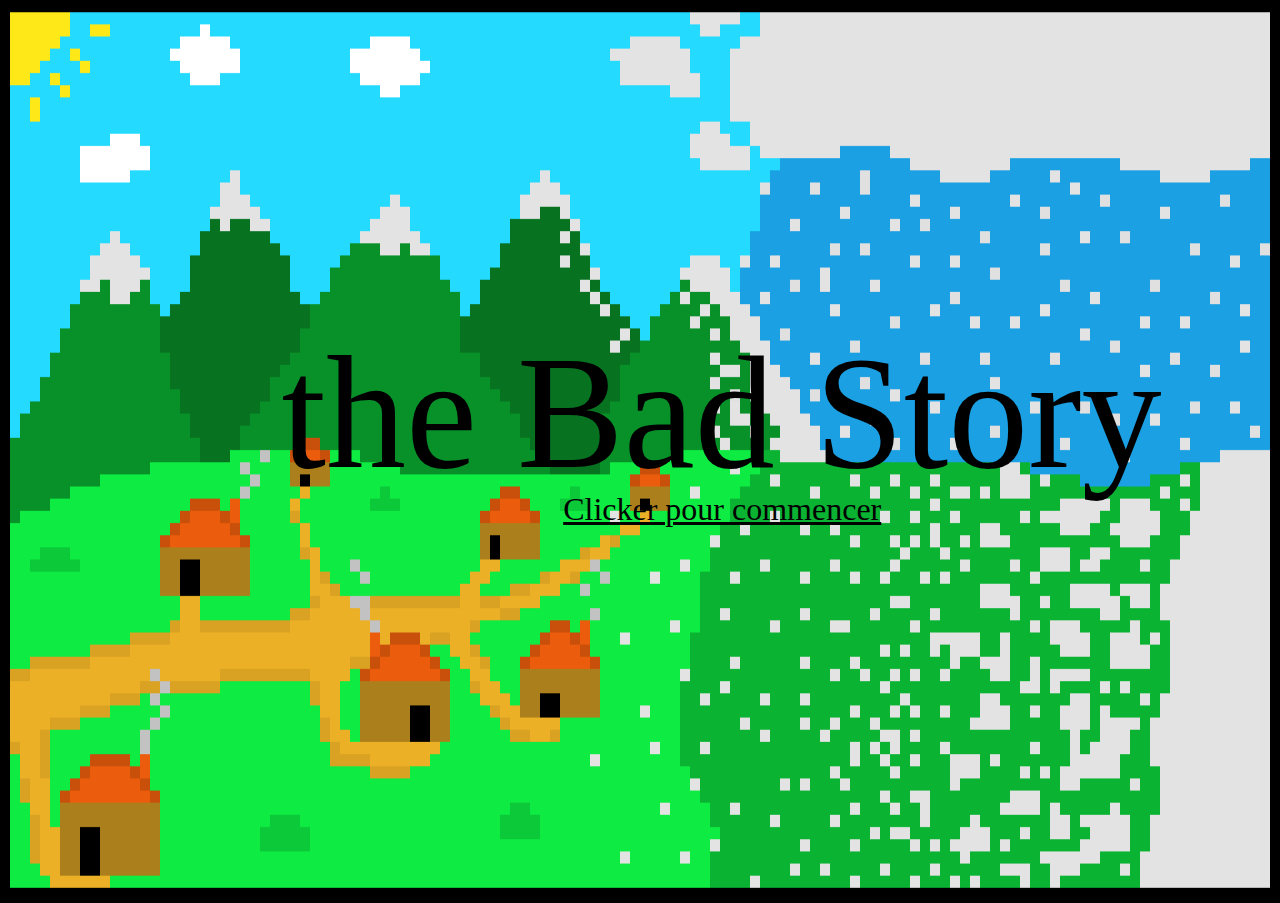
<file: src/index.html>
<!DOCTYPE html>
<html lang="en">
<head>
  <meta charset="UTF-8">
  <meta name="viewport" content="width=device-width, initial-scale=1.0">
  <meta http-equiv="X-UA-Compatible" content="ie=edge">
  <link rel="icon" type="image/png" href="assets/favicon.png"/>
  <link rel="stylesheet" href="Style/reset.css">
  <link rel="stylesheet" href="Style/style_paysage.css">
  <script defer src="js/homepage.js"></script>
  <title>the Bad Story </title>
</head>
<body>
  <main>
     <section class="content">
      <div class="image">
        <div class="content__text">
          <p class="text__story">the Bad Story</p>
          <a class="button__start" href="Introduction/introduction.html">Clicker pour commencer</a>
        </div>
        <img class="image__story--v1 image__story" src="assets/background home page/background_homepage_v1.png" alt="paysage paisible avec un village">
        <img class="image__story--v2" src="assets/background home page/background_homepage_v2.png" alt="paysage paisible avec un château">
      </div>
     </section>
  </main>
</body>
</html>
</file>
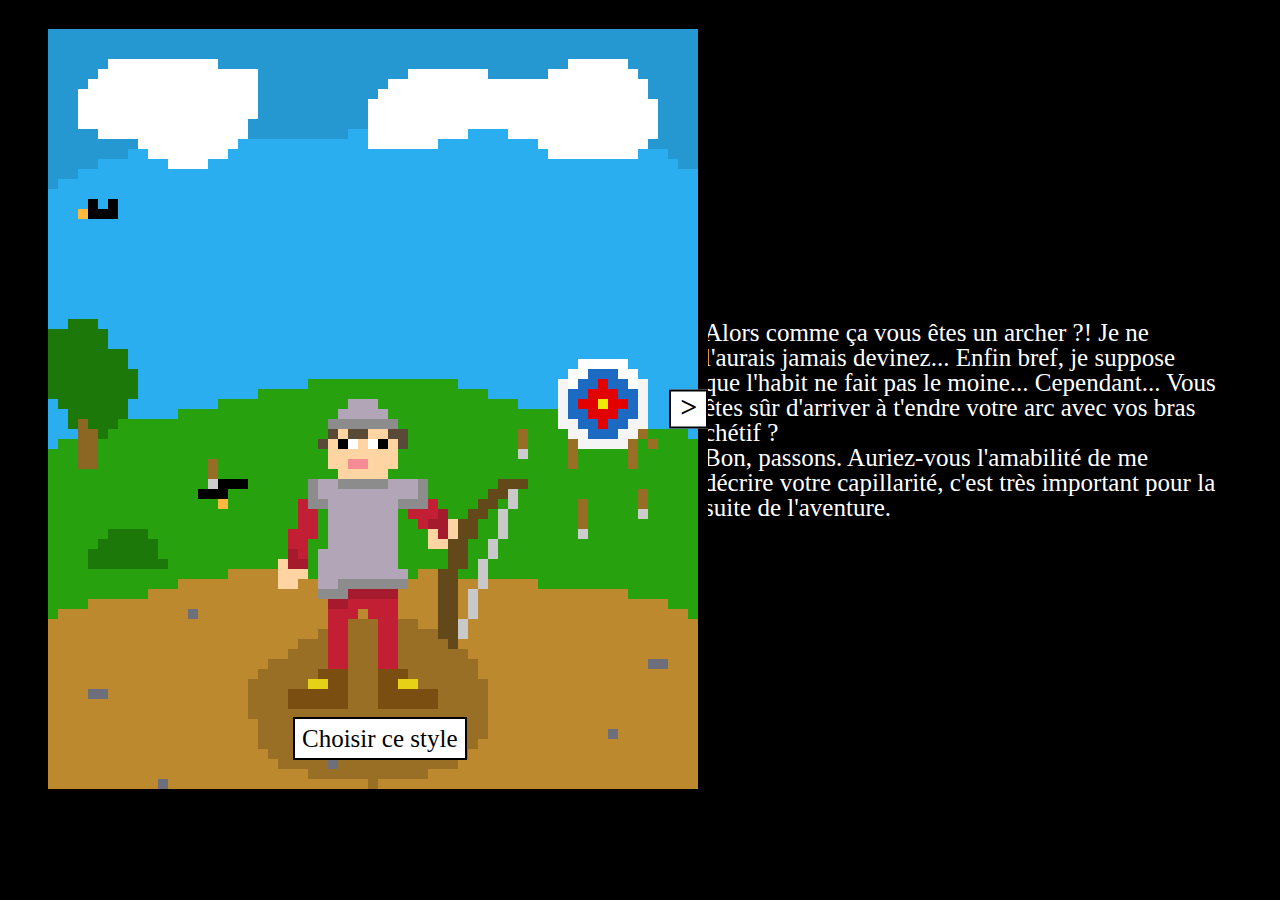
<file: src/classe/archer.html>
<!DOCTYPE html>
<html lang="en">
<head>
  <meta charset="UTF-8">
  <meta name="viewport" content="width=device-width, initial-scale=1.0">
  <meta http-equiv="X-UA-Compatible" content="ie=edge">
  <link rel="icon" type="image/png" href="../assets/favicon.png"/>
  <link rel="stylesheet" href="../Style/reset.css">
  <link rel="stylesheet" href="../Style/choixStyle.css">
  <script defer src="../js/carouselStyle.js"></script>
  <title>the Bad Story</title>
</head>
<body>
  <main>
    <section class="content">
      <div class="image">
        <img class="image__classe--archer" src="../assets/Classe/archer/classearcherbrun.png" alt="archer cheveux brun">
        <a class ="image__button" href="../Introduction/commencement.html">Choisir ce style</a>
        <img class="image__classe--archer image__story" src="../assets/Classe/archer/classearcherbrunbarbe.png" alt="archer cheveux brun barbe brune">
        <a class ="image__button display" href="../Introduction/commencement.html">Choisir ce style</a>
        <img class="image__classe--archer image__story" src="../assets/Classe/archer/classearcherblond.png" alt="archer cheveux blond">
        <a class ="image__button display" href="../Introduction/commencement.html">Choisir ce style</a>
        <img class="image__classe--archer image__story" src="../assets/Classe/archer/classearcherblondbarbe.png" alt="archer cheveux blond barbe blonde">
        <a class ="image__button display" href="../Introduction/commencement.html">Choisir ce style</a>
        <img class="image__classe--archer image__story" src="../assets/Classe/archer/classearcherroux.png" alt="archer cheveux roux">
        <a class ="image__button display" href="../Introduction/commencement.html">Choisir ce style</a>
        <img class="image__classe--archer image__story" src="../assets/Classe/archer/classearcherrouxbarbe.png" alt="archer cheveux roux barbe rousse">
        <a class ="image__button display" href="../Introduction/commencement.html">Choisir ce style</a>
        <img class="image__classe--archer image__story" src="../assets/Classe/archer/classearcherchauve.png" alt="archer chauve">
        <a class ="image__button display" href="../Introduction/commencement.html">Choisir ce style</a>
        <img class="image__classe--archer image__story" src="../assets/Classe/archer/classearcherchauvebarbe.png" alt="archer chauve avec barbe brune">
        <a class ="image__button display" href="../Introduction/commencement.html">Choisir ce style</a>
        <div class="slider__arrow slider__arrow--left"><</div>
        <div class="slider__arrow slider__arrow--right">></div>
      </div>
      <div class="text">
        <p class="text__story">
          Alors comme ça vous êtes un archer ?! Je ne l'aurais jamais devinez... Enfin bref, je suppose que l'habit ne fait pas le moine...
          Cependant... Vous êtes sûr d'arriver à t'endre votre arc avec vos bras chétif ?<br>Bon, passons. Auriez-vous l'amabilité de me décrire votre
          capillarité, c'est très important pour la suite de l'aventure.
        </p>
      </div>
    </section>
  </main>
</body>
</html>
</file>
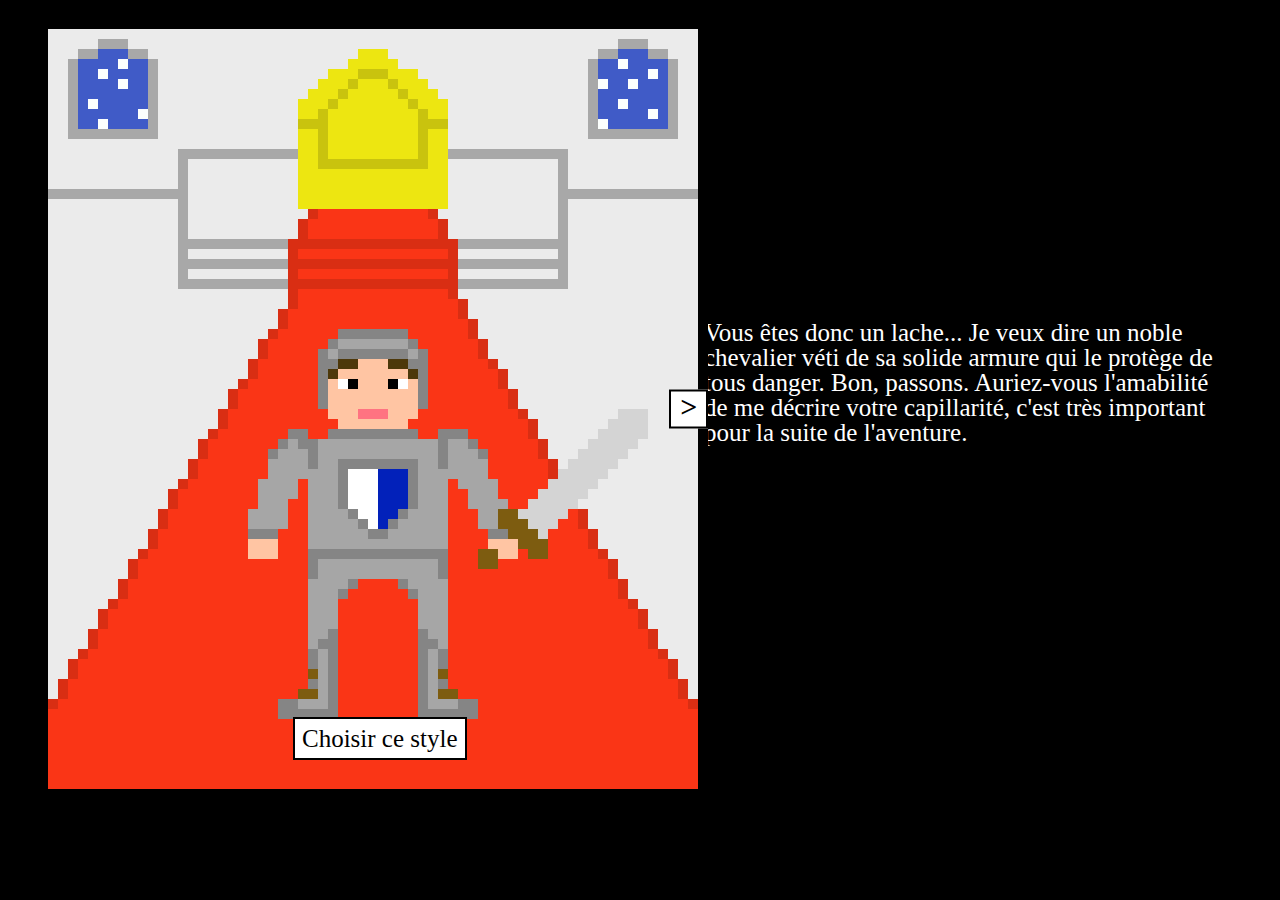
<file: src/classe/chevalier.html>
<!DOCTYPE html>
<html lang="en">
<head>
  <meta charset="UTF-8">
  <meta name="viewport" content="width=device-width, initial-scale=1.0">
  <meta http-equiv="X-UA-Compatible" content="ie=edge">
  <link rel="icon" type="image/png" href="assets/favicon.png"/>
  <link rel="stylesheet" href="../Style/reset.css">
  <link rel="stylesheet" href="../Style/choixStyle.css">
  <script defer src="../js/carouselStyle.js"></script>
  <title>the Bad Story</title>
</head>
<body>
  <main>
    <section class="content">
      <div class="image">
        <img class="image__classe--chevalier" src="../assets/Classe/chevalier/classechevalierbrun.png" alt="chevalier brun">
        <a class="image__button" href="../Introduction/commencement.html">Choisir ce style</a>
        <img class="image__classe--chevalier image__story" src="../assets/Classe/chevalier/classechevalierbrunbarbe.png" alt="chevalier brun avec barbe brune">
        <a class="image__button display" href="../Introduction/commencement.html">Choisir ce style</a>
        <img class="image__classe--chevalier image__story" src="../assets/Classe/chevalier/classechevalierblond.png" alt="chevalier blond">
        <a class="image__button display" href="../Introduction/commencement.html">Choisir ce style</a>
        <img class="image__classe--chevalier image__story" src="../assets/Classe/chevalier/classechevalierblondbarbe.png" alt="chevalier blond avec barbe blonde">
        <a class="image__button display" href="../Introduction/commencement.html">Choisir ce style</a>
        <img class="image__classe--chevalier image__story" src="../assets/Classe/chevalier/classechevalierroux.png" alt="chevalier roux">
        <a class="image__button display" href="../Introduction/commencement.html">Choisir ce style</a>
        <img class="image__classe--chevalier image__story" src="../assets/Classe/chevalier/classechevalierrouxbarbe.png" alt="chevalier roux avec barbe rousse">
        <a class="image__button display" href="../Introduction/commencement.html">Choisir ce style</a>
        <img class="image__classe--chevalier image__story" src="../assets/Classe/chevalier/classechevalierchauve.png" alt="chevalier chauve">
        <a class="image__button display" href="../Introduction/commencement.html">Choisir ce style</a>
        <img class="image__classe--chevalier image__story" src="../assets/Classe/chevalier/classechevalierchauvebarbe.png" alt="chevalier chauve avec barbe brune">
        <a class="image__button display" href="../Introduction/commencement.html">Choisir ce style</a>
        <div class="slider__arrow slider__arrow--left"><</div>
        <div class="slider__arrow slider__arrow--right">></div>
      </div>
      <div class="text">
        <p class="text__story">
          Vous êtes donc un lache... Je veux dire un noble chevalier véti de sa solide armure qui le protège de tous danger.
          Bon, passons. Auriez-vous l'amabilité de me décrire votre capillarité, c'est très important pour la suite de l'aventure.
        </p>
      </div>
    </section>
  </main>
</body>
</html>
</file>
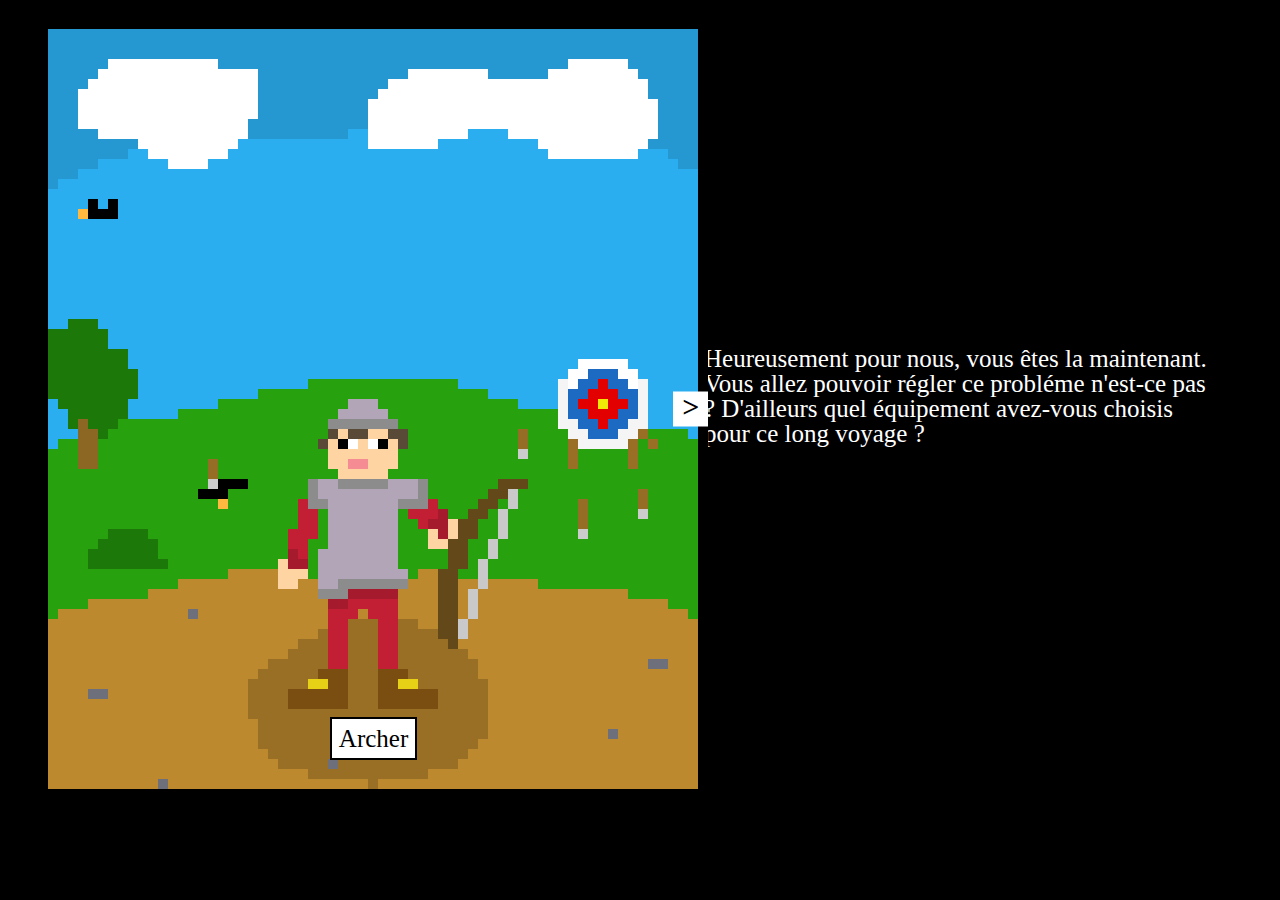
<file: src/classe/classe.html>
<!DOCTYPE html>
<html lang="en">
<head>
  <meta charset="UTF-8">
  <meta name="viewport" content="width=device-width, initial-scale=1.0">
  <meta http-equiv="X-UA-Compatible" content="ie=edge">
  <link rel="icon" type="image/png" href="../assets/favicon.png"/>
  <link rel="stylesheet" href="../Style/reset.css">
  <link rel="stylesheet" href="../Style/style_classe.css">
  <script defer src="../js/carousel.js"></script>
  <title>Document</title>
</head>
<body>
  <main>
    <section class="content">
      <div class="image">
        <img class="image__classe--acher" src="../assets/Classe/archer/classearcherbrun.png" alt="archer">
        <a class="image__button" href="archer.html">Archer</a>
        <img class="image__classe--chevalier image__story" src="../assets/Classe/chevalier/classechevalierbrun.png" alt="chevalier">
        <a class="image__button display" href="chevalier.html">Chevalier</a>
        <img class="image__classe--mage image__story" src="../assets/Classe/mage/classemage.png" alt="mage">
        <a class="image__button display" href="mage.html">Mage</a>
        <img class="image__classe--paysan image__story" src="../assets/Classe/paysan/Paysanclasse.png" alt="paysan">
        <a class="image__button display" href="paysan.html">Paysan</a>
        <div class="slider__arrow slider__arrow--left"><</div>
        <div class="slider__arrow slider__arrow--right">></div>
      </div>
      <div class="text">
        <p class="text__story">
          Heureusement pour nous, vous êtes la maintenant. Vous allez pouvoir régler ce probléme n'est-ce pas ? D'ailleurs quel équipement avez-vous choisis pour ce long voyage ?
        </p>
      </div>
    </section>
  </main>
</body>
</html>
</file>
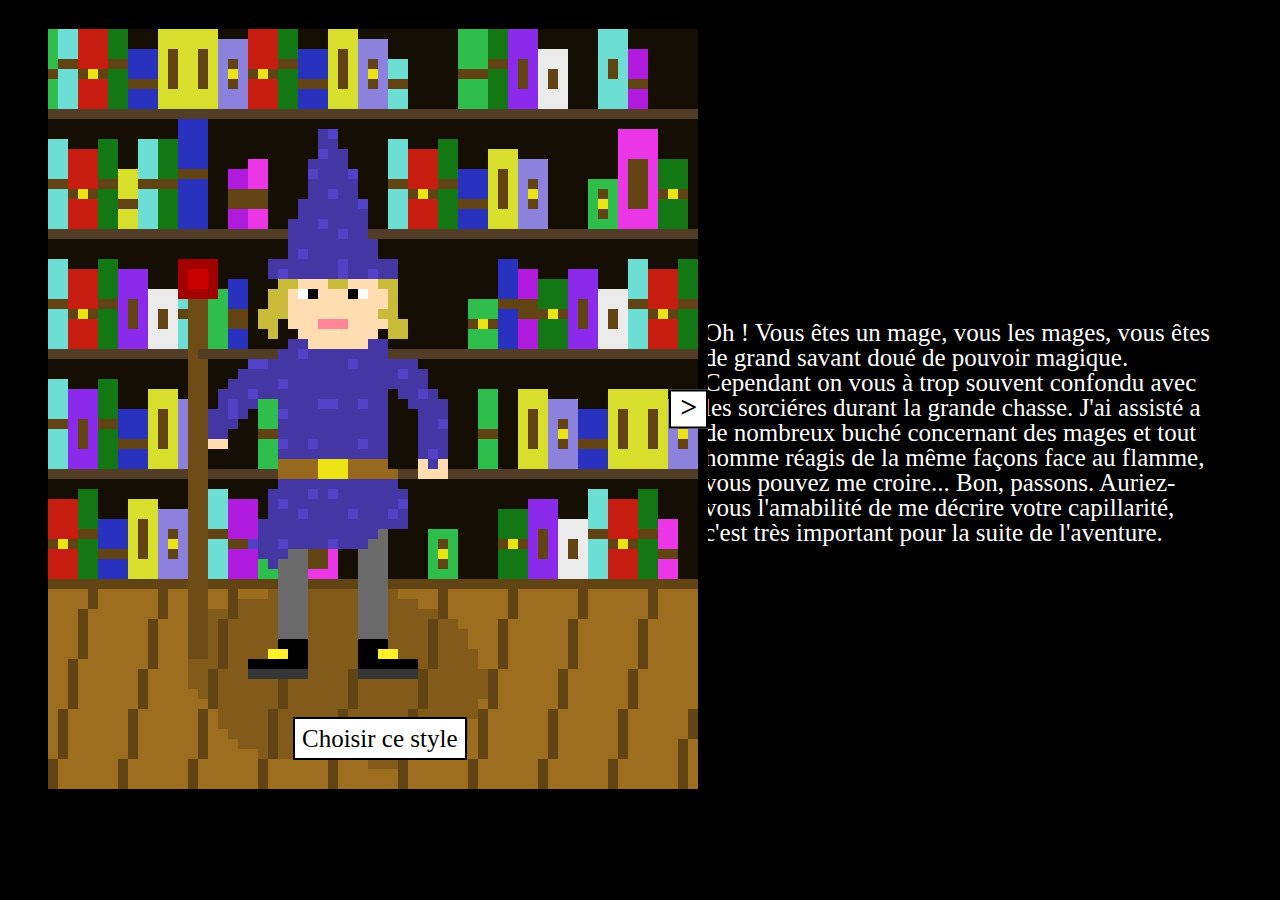
<file: src/classe/mage.html>
<!DOCTYPE html>
<html lang="en">
<head>
  <meta charset="UTF-8">
  <meta name="viewport" content="width=device-width, initial-scale=1.0">
  <meta http-equiv="X-UA-Compatible" content="ie=edge">
  <link rel="icon" type="image/png" href="assets/favicon.png"/>
  <link rel="stylesheet" href="../Style/reset.css">
  <link rel="stylesheet" href="../Style/choixStyle.css">
  <script defer src="../js/carouselStyleMage.js"></script>
  <title>the Bad Story</title>
</head>
<body>
  <main>
    <section class="content">
      <div class="image">
        <img class="image__classe--mage" src="../assets/Classe/mage/classemage.png" alt="mage blond">
        <a class="image__button" href="../Introduction/commencement.html">Choisir ce style</a>
        <img class="image__classe--mage image__story" src="../assets/Classe/mage/classemageblondbarbe.png" alt="mage blond avec barbe blonde">
        <a class="image__button display" href="../Introduction/commencement.html">Choisir ce style</a>
        <img class="image__classe--mage image__story" src="../assets/Classe/mage/classemagebrun.png" alt="mage brun">
        <a class="image__button display" href="../Introduction/commencement.html">Choisir ce style</a>
        <img class="image__classe--mage image__story" src="../assets/Classe/mage/classemagebrunbarbe.png" alt="mage brun avec barbe brune">
        <a class="image__button display" href="../Introduction/commencement.html">Choisir ce style</a>
        <img class="image__classe--mage image__story" src="../assets/Classe/mage/classemageroux.png" alt="mage roux">
        <a class="image__button display" href="../Introduction/commencement.html">Choisir ce style</a>
        <img class="image__classe--mage image__story" src="../assets/Classe/mage/classemagerouxbarbe.png" alt="mage roux avec barbe rousse">
        <a class="image__button display" href="../Introduction/commencement.html">Choisir ce style</a>
        <img class="image__classe--mage image__story" src="../assets/Classe/mage/classemagechauve.png" alt="mage chauve">
        <a class="image__button display" href="../Introduction/commencement.html">Choisir ce style</a>
        <img class="image__classe--mage image__story" src="../assets/Classe/mage/classemagechauvebarbe.png" alt="mage chauve avec barbe brune">
        <a class="image__button display" href="../Introduction/commencement.html">Choisir ce style</a>
        <img class="image__classe--mage image__story" src="../assets/Classe/mage/classemagevieux.png" alt="mage vieux">
        <a class="image__button display" href="../Introduction/commencement.html">Choisir ce style</a>
        <img class="image__classe--mage image__story" src="../assets/Classe/mage/classemagevieuxbarbe.png" alt="mage vieux avec barbe blanche">
        <a class="image__button display" href="../Introduction/commencement.html">Choisir ce style</a>
        <div class="slider__arrow slider__arrow--left"><</div>
        <div class="slider__arrow slider__arrow--right">></div>
      </div>
      <div class="text">
        <p class="text__story">
          Oh ! Vous êtes un mage, vous les mages, vous êtes de grand savant doué de pouvoir magique. Cependant on vous à trop souvent confondu avec les sorciéres durant la grande chasse.
          J'ai assisté a de nombreux buché concernant des mages et tout homme réagis de la même façons face au flamme, vous pouvez me croire...
          Bon, passons. Auriez-vous l'amabilité de me décrire votre capillarité, c'est très important pour la suite de l'aventure.
        </p>
      </div>
    </section>
  </main>
</body>
</html>
</file>
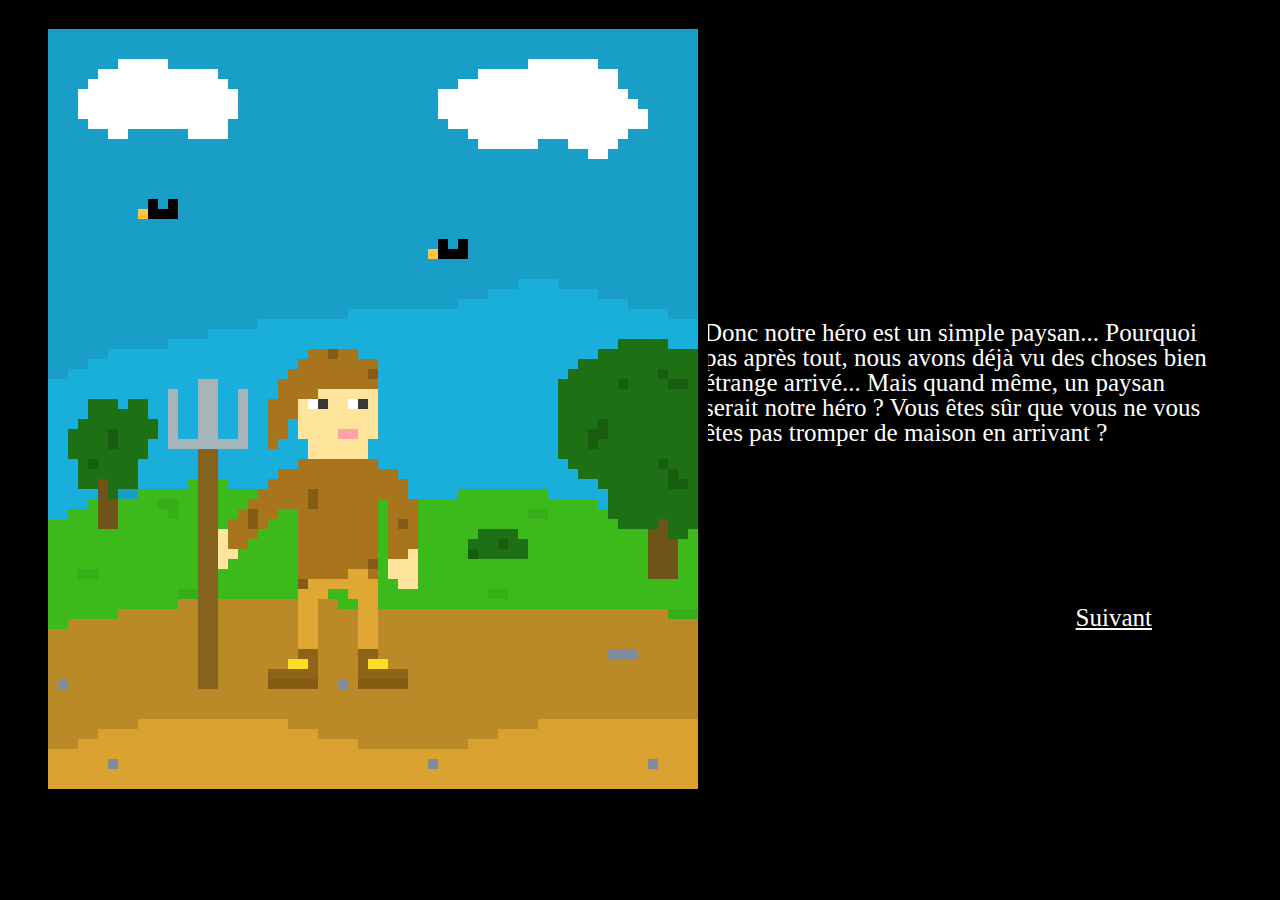
<file: src/classe/paysan.html>
<!DOCTYPE html>
<html lang="en">
<head>
  <meta charset="UTF-8">
  <meta name="viewport" content="width=device-width, initial-scale=1.0">
  <meta http-equiv="X-UA-Compatible" content="ie=edge">
  <link rel="icon" type="image/png" href="../assets/favicon.png"/>
  <link rel="stylesheet" href="../Style/reset.css">
  <link rel="stylesheet" href="../Style/choixStyle.css">
  <title>the Bad Story</title>
</head>
<body>
  <main>
    <section class="content">
      <div class="image">
        <img class="image__classe--paysan" src="../assets/Classe/paysan/Paysanclasse.png" alt="paysan">
      </div>
      <div class="text">
        <p class="text__story">
          Donc notre héro est un simple paysan... Pourquoi pas après tout, nous avons déjà vu des choses bien étrange arrivé... 
          Mais quand même, un paysan serait notre héro ? Vous êtes sûr que vous ne vous êtes pas tromper de maison en arrivant ?
        </p>
      </div>
      <div class="button">
          <a class="button__next" href="../Introduction/commencement.html">Suivant</a>
      </div>
    </section>
  </main>
</body>
</html>
</file>
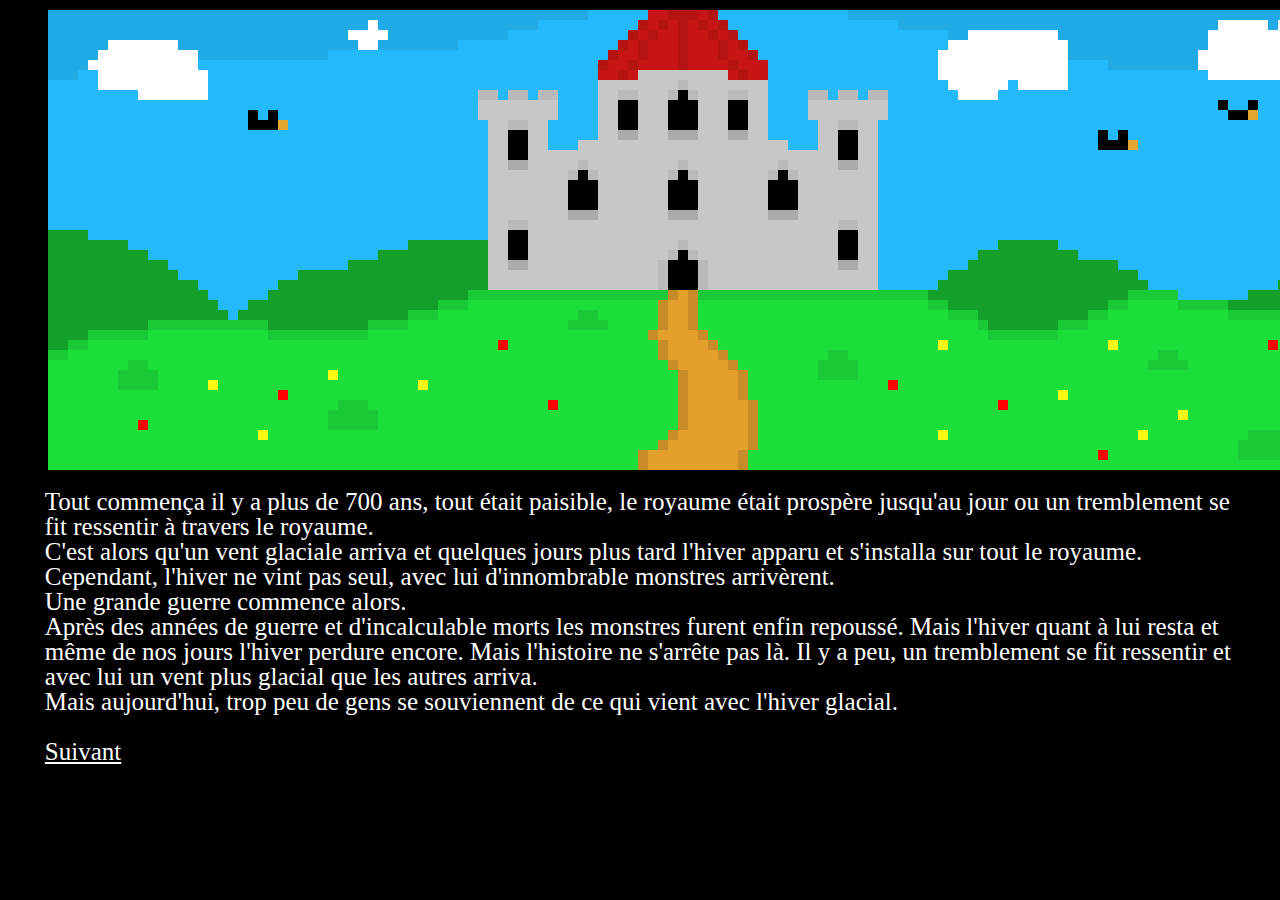
<file: src/histoire/histoire.html>
<!DOCTYPE html>
<html lang="en">
<head>
  <meta charset="UTF-8">
  <meta name="viewport" content="width=device-width, initial-scale=1.0">
  <meta http-equiv="X-UA-Compatible" content="ie=edge">
  <link rel="icon" type="image/png" href="../assets/favicon.png"/>
  <link rel="stylesheet" href="../Style/reset.css">
  <link rel="stylesheet" href="../Style/style_histoire.css">
  <script defer src="../js/histoire.js"></script>
  <title>the Bad Story</title>
</head>
<body>
  <main>
    <section class='content'>
      <div class="image">
        <img class="image__story--chateau1 image__story" src="../assets/histoire/histoire_image_1.png" alt="paysage paisible avec un château">
        <img class="image__story--chateau2" src="../assets/histoire/histoire_image_2.png">
        <img class="image__story--chateau3" src="../assets/histoire/histoire_image_3.png" alt="paysage avec chateau et neige inquiétante qui arrive">
        <img class="image__story--chateau4" src="../assets/histoire/histoire_image_4.png">
        <img class="image__story--chateau5" src="../assets/histoire/histoire_image_5.png" alt="paysage avec chateau et neige qui recouvre tout">
        <img class="image__story--chateau6" src="../assets/histoire/histoire_image_6.png">
        <img class="image__story--chateau7" src="../assets/histoire/chateau_monstre_V1.png" alt="chateau avec des monstres">
        <img class="image__story--chateau8" src="../assets/histoire/chateau_monstre_V2.png">
      </div>
      <div class="text">
        <p>Tout commença il y a plus de 700 ans, tout était paisible, le royaume était prospère jusqu'au jour ou un tremblement se fit ressentir à travers le royaume.<br>
        C'est alors qu'un vent glaciale arriva et quelques jours plus tard l'hiver apparu et s'installa sur tout le royaume. Cependant, l'hiver ne vint pas seul, avec lui d'innombrable monstres arrivèrent.<br>Une grande guerre commence alors.<br>
        Après des années de guerre et d'incalculable morts les monstres furent enfin repoussé. Mais l'hiver quant à lui resta et même de nos jours l'hiver perdure encore. Mais l'histoire ne s'arrête pas là. Il y a peu, un tremblement se fit ressentir et avec lui un vent plus glacial que les autres arriva.<br>
        Mais aujourd'hui, trop peu de gens se souviennent de ce qui vient avec l'hiver glacial.<br>
        </p>
      </div>
      <div class="button">
        <a href="../classe/classe.html">Suivant</a>
      </div> 
    </section>
  </main>
</body>
</html>
</file>
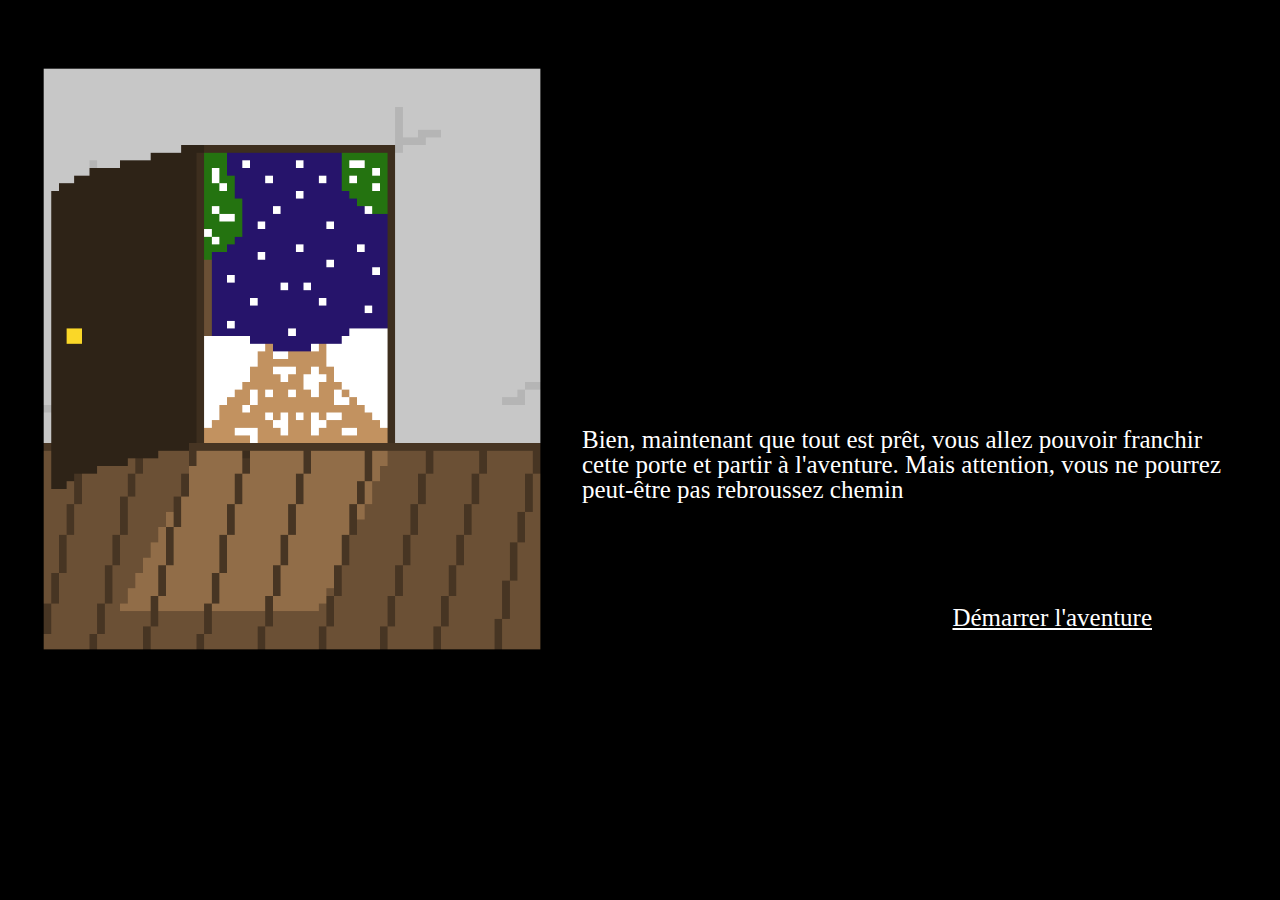
<file: src/Introduction/commencement.html>
<!DOCTYPE html>
<html lang="en">
<head>
  <meta charset="UTF-8">
  <meta name="viewport" content="width=device-width, initial-scale=1.0">
  <meta http-equiv="X-UA-Compatible" content="ie=edge">
  <link rel="icon" type="image/png" href="../assets/favicon.png"/>
  <link rel="stylesheet" href="../Style/reset.css">
  <link rel="stylesheet" href="../Style/style_portrait.css">
  <script defer src="../js/homepage.js"></script>
  <title>the Bad Story</title>
</head>
<body>
  <main>
    <section class="content">
      <div class="image">
        <img class="image__story--v1 image__story" src="../assets/portemaison1.png" alt="porte d'entrée">
        <img class="image__story--v2" src="../assets/portemaison2.png">
      </div>
      <div class="text">
        <p class="text__story">Bien, maintenant que tout est prêt, vous allez pouvoir franchir cette porte et partir à l'aventure.
          Mais attention, vous ne pourrez peut-être pas rebroussez chemin</p>
        <a class="button" href="pénombre.html">Démarrer l'aventure</a>
      </div>
    </section>
  </main>
</body>
</html>
</file>
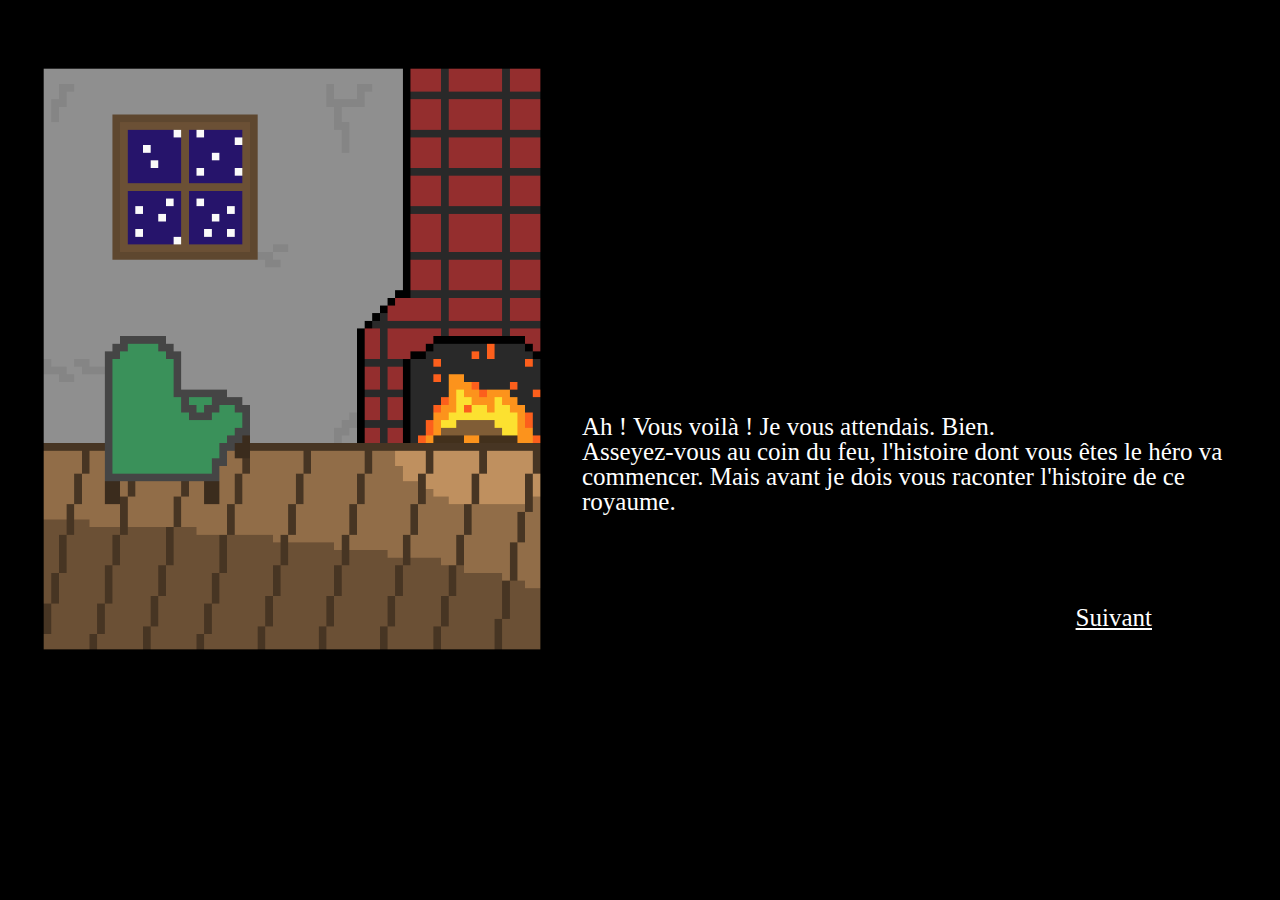
<file: src/Introduction/introduction.html>
<!DOCTYPE html>
<html lang="en">
<head>
  <meta charset="UTF-8">
  <meta name="viewport" content="width=device-width, initial-scale=1.0">
  <meta http-equiv="X-UA-Compatible" content="ie=edge">
  <link rel="icon" type="image/png" href="../assets/favicon.png"/>
  <link rel="stylesheet" href="../Style/reset.css">
  <link rel="stylesheet" href="../Style/style_portrait.css">
  <script defer src="../js/homepage.js"></script>
  <title>the Bad Story</title>
</head>
<body>
  <main>
    <section class="content">
      <div class="image">
        <img class="image__story--v1 image__story" src="../assets/cheminemaisonv3.png" alt="image d'un canapé au coin du feu">
        <img class="image__story--v2" src="../assets/cheminemaisonv3_2.png">
      </div>
      <div class="text">
        <p class="text__story">Ah ! Vous voilà ! Je vous attendais. Bien.<br>Asseyez-vous au coin du feu, l'histoire dont vous êtes le héro va commencer. Mais avant je dois vous raconter l'histoire de ce royaume. </p>
        <a class="button" href="../histoire/histoire.html">Suivant</a>
      </div>
    </section>
  </main>
</body>
</html>
</file>
<file: src/Style/style_paysage.css>
body {
  background-color: black;
}

.image__story--v1 {
  width: 100vw;
  height: 100vh;
}

.image__story--v2 {
  width: 100vw;
  height: 100vh;
}

.image__story {
  display: none;
}

.text__story {
  color: black;
  font-family: VT323;
  font-size: 10rem;
}

.button__start {
  color: black;
  font-family: VT323;
  font-size: 2rem;
  margin-left: 32%;
}

.content__text {
  margin-top: 37vh;
  margin-left: 22vw;
  position: absolute;
}
</file>
<file: src/Style/choixStyle.css>
body {
  background-color: black;
  
}

.text {
  display: inline-block;
  font-family: VT323;
  font-size: 25px;
  margin-left: 55%;
  margin-right: 3.5%;
  margin-top: 25%;
  width: 40vw;
  color: white;
}

.image {
  position: absolute;
  display: flex;
  flex-direction: column;
  margin-left: 3%;
  margin-top: 1.5%;
}

.image__button {
  position: absolute;
  color: black;
  background-color: white;
  font-size: 25px;
  font-family: VT323;
  left: 38%;
  bottom: 5%;
  border: solid 2px black;
  text-decoration: none;
  padding: 7px;
}

.image__button:hover {
  background-color: rgb(226, 226, 226);
  border: solid 1px black;
}

.display {
  display: none;
}

.image__story {
  display: none;
}

.slider__arrow {
  background: white;
  width: 35px;
  height: 35px;
  position: absolute;
  top: 50%;
  transform: translateY(-50%);
  font-size: 30px;
  font-weight: bold;
  text-align: center;
  user-select: none;
  cursor: pointer;
  border: solid 2px black;
}

.slider__arrow:hover {
  background-color: rgb(226, 226, 226);
  border: solid 1px black;
}

.slider__arrow--right {
  right: 0;
}

.button__next {
  font-family: VT323;
  color: white;
  font-size: 25px;
  position: absolute;
  bottom: 30%;
  right: 10%;
}
</file>
<file: src/Style/style_classe.css>
body {
  background-color: black;
  
}

.text {
  display: inline-block;
  font-family: VT323;
  font-size: 25px;
  margin-left: 55%;
  margin-right: 3.5%;
  margin-top: 27%;
  width: 40vw;
  color: white;
}

.image {
  position: absolute;
  display: flex;
  flex-direction: column;
  margin-left: 3%;
  margin-top: 1.5%;
}

.image__button {
  position: absolute;
  color: black;
  background-color: white;
  font-size: 25px;
  font-family: VT323;
  left: 43.5%;
  bottom: 5%;
  border: solid 2px black;
  text-decoration: none;
  padding: 7px;
}

.image__button:hover {
  background-color: rgb(226, 226, 226);
  border: solid 1px black;
}

.display {
  display: none;
}

.image__story {
  display: none;
}

.slider__arrow {
  background: white;
  width: 35px;
  height: 35px;
  position: absolute;
  top: 50%;
  transform: translateY(-50%);
  font-size: 30px;
  font-weight: bold;
  text-align: center;
  user-select: none;
  cursor: pointer;
}

.slider__arrow:hover {
  background-color: rgb(226, 226, 226);
}

.slider__arrow--right {
  right: 0;
}
</file>
<file: src/Style/style_histoire.css>
body {
  background-color: black;
}

.image {
  margin-left: 3%;
}

.image__story {
  display: none;
}

.text {
  font-family: VT323;
  font-size: 25px;
  margin-left: 3.5%;
  margin-right: 3.5%;
  margin-top: 0.5%;
  color: white;
}

.display {
  display: none;
}

a {
  color: white;
  font-size: 25px;
  font-family: VT323;
}

.button {
  margin-top: 25px;
  margin-left: 3.5%;
}
</file>
<file: src/Style/style_portrait.css>
body {
  background-color: black;
  color: white;
}

.content {
  display: flex;
}

img {
  margin-top: 12%;
  margin-left: 7%;
  width: 40vw;
}

.text__story {
  font-size: 25px;
  align-self: center;
  margin-left: 30px;
}

.text {
  height: 80vh;
  margin-top: 5%;
  padding: 40px;
  display: flex;
  font-family: VT323;
}

.button {
  color: white;
  display: inline-block;
  position: absolute;
  bottom: 30%;
  right: 10%;
  font-size: 25px;
}

.image__story {
  display: none;
}

.display {
  display: none;
}
</file>
